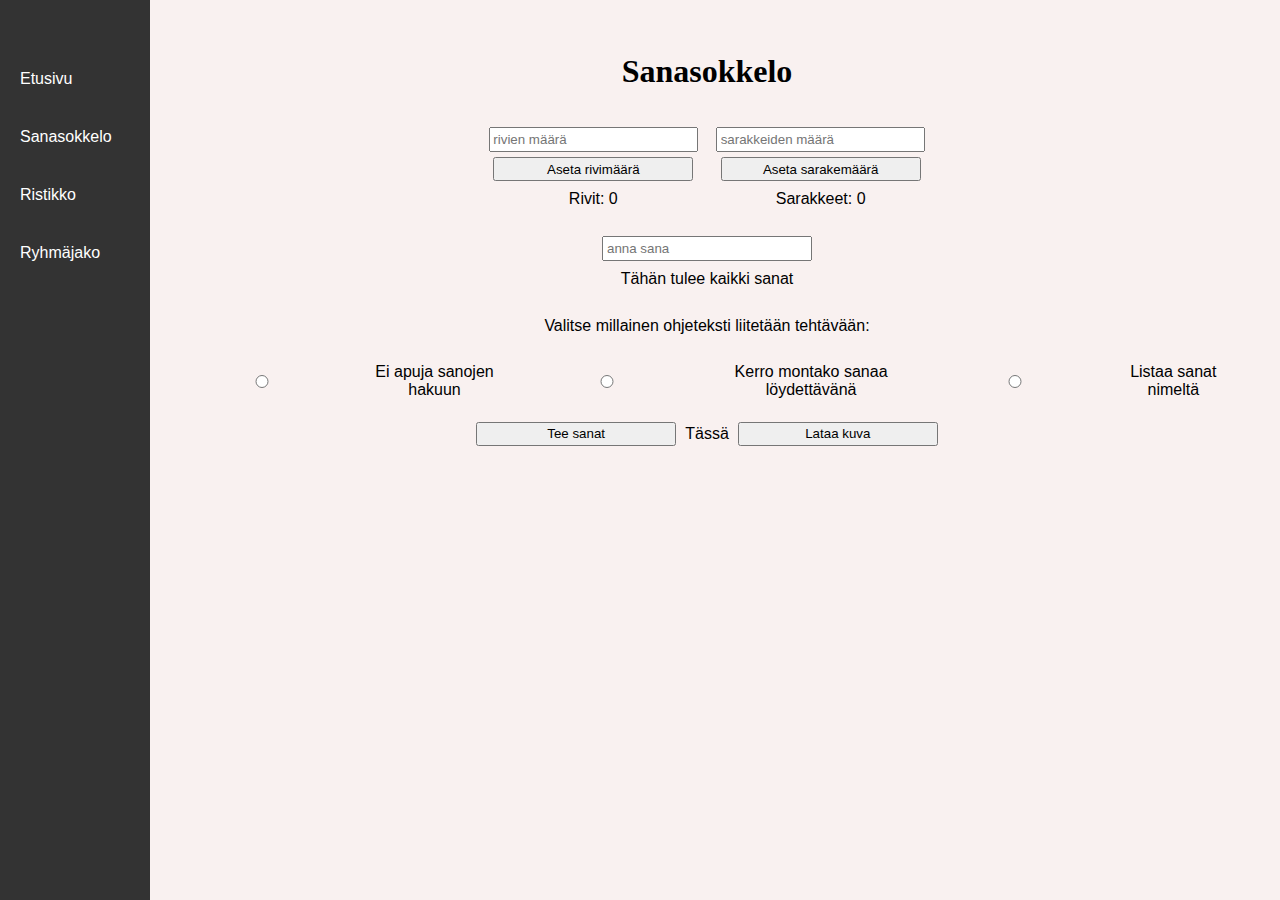
<file: Etsi_sana/index-sana.html>
<!DOCTYPE html>
<html lang="en">
<head>
    <meta charset="UTF-8">
    <meta name="viewport" content="width=device-width, initial-scale=1.0">
    <link rel = "stylesheet" href = "css/style-sana.css">
    <title>etsi sanat</title>
</head>
<body>
    <div class="valikko">
        <ul class="menu" id="menu">
          <li><a href="../index.html">Etusivu</a></li>
          <li><a href= "../Etsi_sana/index-sana.html">Sanasokkelo</a></li>
          <li><a href= "../Ristikkosovellus/index-ristikko.html">Ristikko</a></li>
          <li><a href= "../Ryhmäjako/index-ryhma.html">Ryhmäjako</a></li>
        </ul>
    </div>
    <div id ="main">
        <h1>Sanasokkelo</h1>
        <div id = "b">
            <div id = "a">
                <input id = "rivit" type = "number" placeholder ="rivien määrä">
                <button id = "aseta-rivit">Aseta rivimäärä</button>
                <output id = "rivittekstinä">Rivit: 0</output>
            </div>
            <div id = "a">
                <input id = "sarakkeet" type = "number" placeholder ="sarakkeiden määrä">
                <button id = "aseta-sarakkeet">Aseta sarakemäärä</button>
                <output id = "sarakkeettekstinä">Sarakkeet: 0</output>
            </div>
        </div>
        <div id = "a">
            <input id = "sana" type = "text" placeholder = "anna sana">
            <output id = "kaikkisanat">Tähän tulee kaikki sanat</output>
        </div>  
        <p>Valitse millainen ohjeteksti liitetään tehtävään:</p>
        <div id = "radio-input">
            <input type = "radio" id = "none" name = "avut" value = "0">
            <label for = "none">Ei apuja sanojen hakuun</label><br>
            <input type = "radio" id = "määrä" name = "avut" value = "1">
            <label for = "määrä">Kerro montako sanaa löydettävänä</label><br> 
            <input type = "radio" id = "nimet" name = "avut" value = "2">
            <label for = "nimet">Listaa sanat nimeltä</label> 
        </div>
        <div id = "b">
            <button id = "valmista">Tee sanat</button>
            <output id = "saate">Tässä</output>
            <button id="downloadBtn">Lataa kuva</button>
        </div>  
        <canvas id="myCanvas" width="0" height="0"></canvas>
    </div>
    <script type = "module" src = "./js/functions-sana.js"></script>
</body>
</html>
</file>
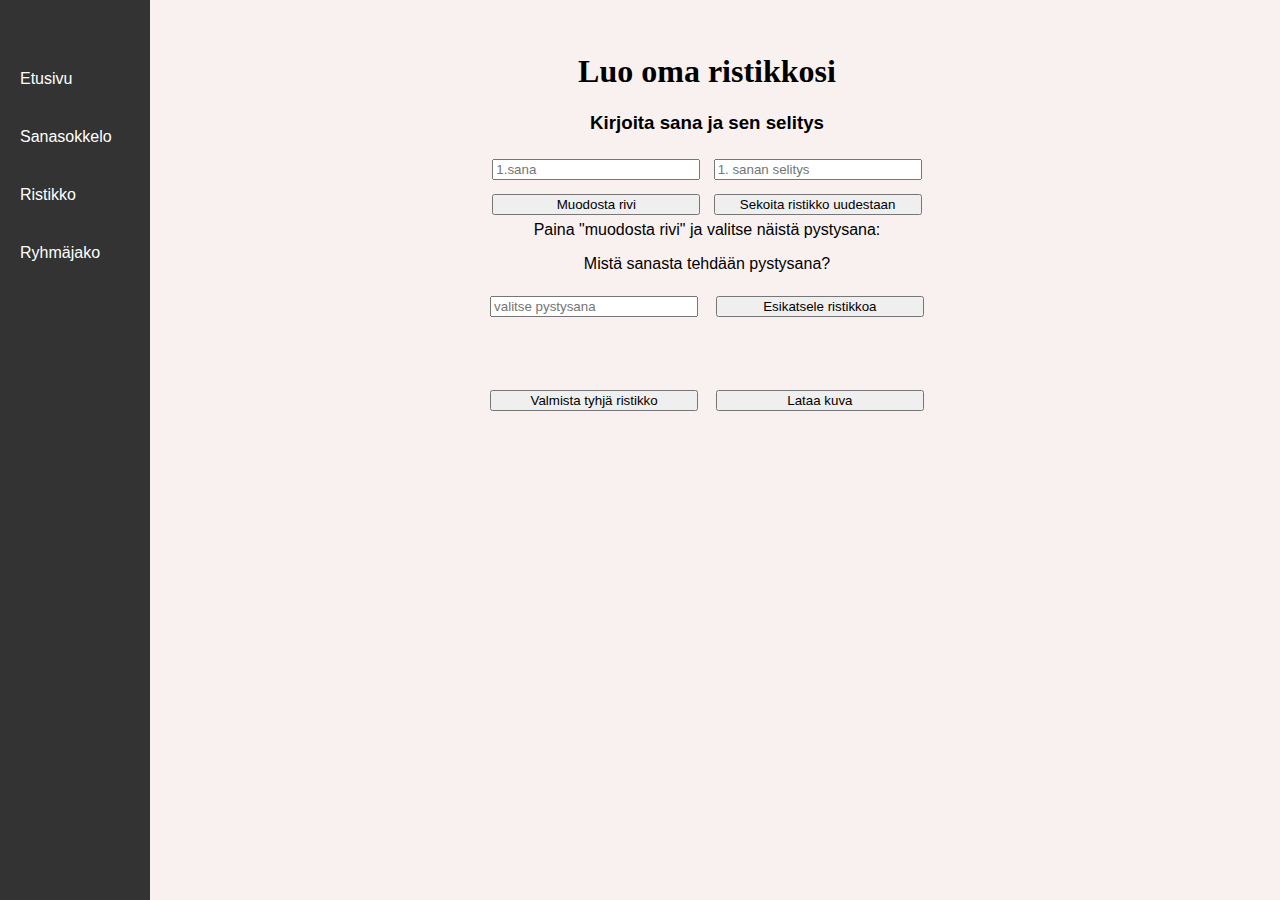
<file: Ristikkosovellus/index-ristikko.html>
<!DOCTYPE html>
<html lang="en">
<head>
    <meta charset="UTF-8">
    <meta name="viewport" content="width=device-width, initial-scale=1.0">
    <link href = "css/style-ristikko.css" rel = "stylesheet">
    <title>Ristikko</title>
</head>
<body>
    <div class="valikko">
        <ul class="menu" id="menu">
          <li><a href="../index.html">Etusivu</a></li>
          <li><a href= "../Etsi_sana/index-sana.html">Sanasokkelo</a></li>
          <li><a href= "../Ristikkosovellus/index-ristikko.html">Ristikko</a></li>
          <li><a href= "../Ryhmäjako/index-ryhma.html">Ryhmäjako</a></li>
        </ul>
    </div>
    <div id = "main">
        <div>
            <div id = "otskikko">
                <h1>Luo oma ristikkosi</h1>
            </div>
            <div >
                <h3>Kirjoita sana ja sen selitys</h3>
                <div id = "sanalaatikko">
                    <input id = "sana" type = "text" placeholder = "1.sana">
                    <input id = "sanaselitys" type = "text" placeholder = "1. sanan selitys">
                </div>
            </div>  
            <div id = "pystysanat_ehdolle">  
                <output id = "kaikkisanat"></output>
            </div>
            <div id = "pystysanojenmuodostus">
                <div>
                    <button id = "muodosta_rivi">Muodosta rivi</button>
                    <button id = "sekoita_ristikko">Sekoita ristikko uudestaan</button>
                </div>
                <output id = "pystysanat">Paina "muodosta rivi" ja valitse näistä pystysana:<br></output>
            </div>
            <div>
                <p>Mistä sanasta tehdään pystysana?</p>
            </div>
            <div id = "valitsepystysanat">
                <input id = "pystysana" placeholder = "valitse pystysana">
                <button id = "ristikko">Esikatsele ristikkoa</button>
            </div>
            <div id = "esikatselu">
                <p id = "tähän"></p>
            </div>
            <div id = "ristikonlautaus">
                <button id = "tyhjäristikko">Valmista tyhjä ristikko</button>
                <button id="downloadBtn">Lataa kuva</button>
            </div>
        </div>
        <div id = "esikatselu">
            <canvas id="myCanvas" width="0" height="0"></canvas>
        </div>
    </div>
    <script type="module" src = "./js/functions-ristikko.js"></script>
</body>
</html>
</file>
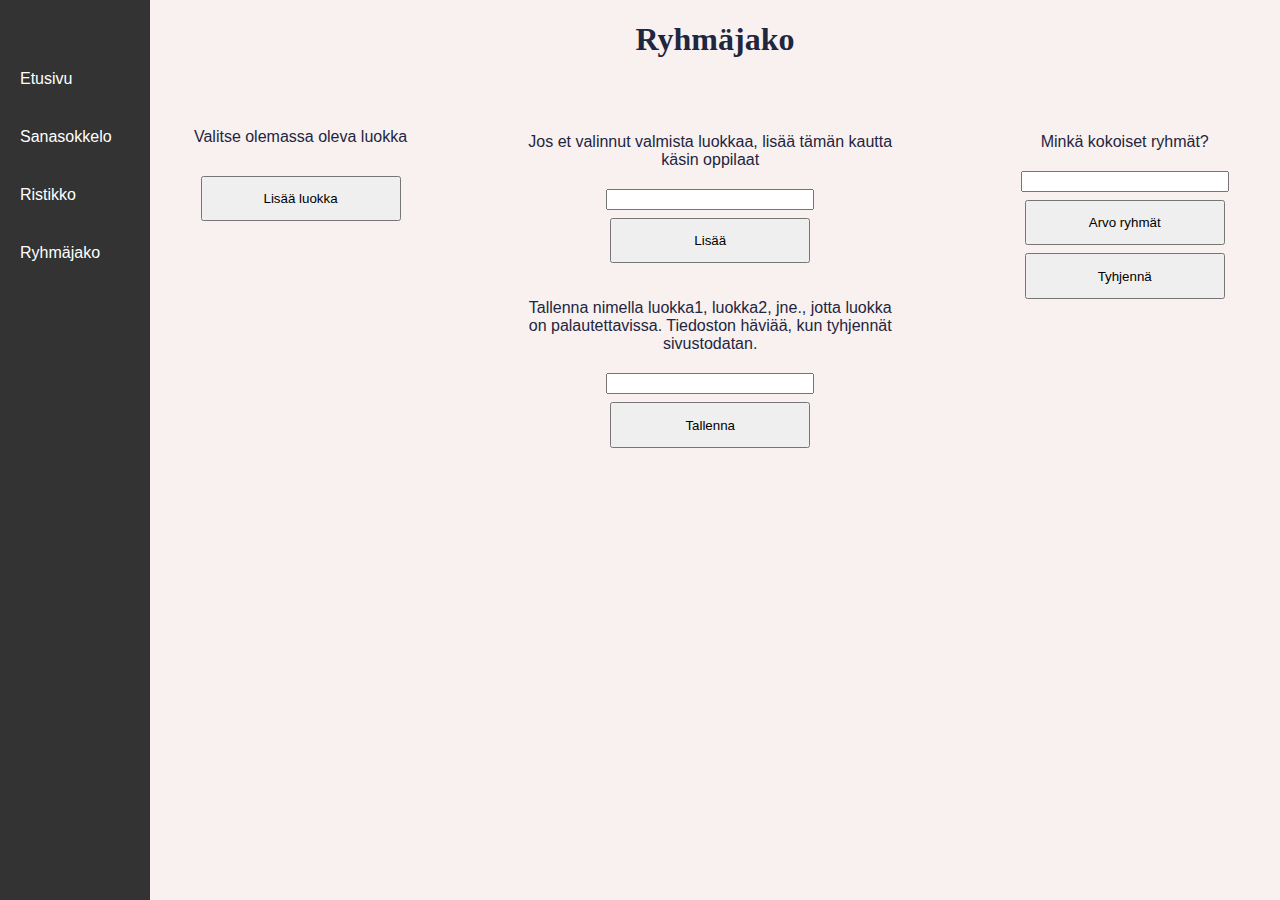
<file: Ryhmäjako/index-ryhma.html>
<!DOCTYPE html>
<html lang="en">
<head>
    <meta charset="UTF-8">
    <meta name="viewport" content="width=device-width, initial-scale=1.0">
    <link href = 'css/style-ryhma.css' rel = 'stylesheet'/>
    <title>Ryhmäjako</title>
</head>
<body>
    <div class="valikko">
        <ul class="menu" id="menu">
          <li><a href="../index.html">Etusivu</a></li>
          <li><a href= "../Etsi_sana/index-sana.html">Sanasokkelo</a></li>
          <li><a href= "../Ristikkosovellus/index-ristikko.html">Ristikko</a></li>
          <li><a href= "../Ryhmäjako/index-ryhma.html">Ryhmäjako</a></li>
        </ul>
    </div>
    <form>
        <h1>Ryhmäjako</h1>
        <div class = 'main'>
            <div class = 'yläsektio'>
                    <p>Valitse olemassa oleva luokka</p>
                    <div id = "valikko"></div>
                    <button type = "button" id = "lisaa_luokka">Lisää luokka</button>
            </div>
            <div class = 'keskiyläsektio'>
                <div class = 'lisaa_oppilas_txt'>
                    <p>Jos et valinnut valmista luokkaa, lisää tämän kautta käsin oppilaat</p>
                </div>
                <div class = 'lisaa_oppilas'>
                    <input id = 'oppilas'>
                </div>
                <div class = 'lisaa_nappi'>
                    <button type = 'button' id = 'lisaa_oppilas'>Lisää</button>
                </div>
                <div class = 'oppilaslista'>
                    <output id = 'oppilaslista'></output>
                </div>
                <div>
                    <p>Tallenna nimella luokka1, luokka2, jne., jotta luokka on palautettavissa. Tiedoston häviää, kun tyhjennät sivustodatan.</p>
                    <input type = "text" class = "luokan-nimi">
                    <button type = 'button' id = 'talleta-välimuistiin'>Tallenna</button>
                </div>
            </div>  
            <div class = 'keskisektio'>
                <div>
                    <p>Minkä kokoiset ryhmät?</p>
                </div>
                <div class = 'ryhmäkoko'>
                    <input id = 'ryhmakoko'>
                </div>
                <div class = 'arvo_nappi'>
                    <button type = 'button' id = 'arvo'>Arvo ryhmät</button>
                </div>
                    <output id = 'jaetut_ryhmat'></output>
                    <button type = 'button' id = 'tyhjennä'>Tyhjennä</button>

            </div>
        </div>
    </form>
    <script src = './functions-ryhma.js'></script>
</body>
</html>
</file>
<file: Etsi_sana/css/style-sana.css>
html {
    background-color: #F9F1F0;
}

h1{
    font-family: Georgia, 'Times New Roman', Times, serif;
}

body {
    margin: 0;
    font-family: Arial, sans-serif;
}

.valikko {
    background-color: #333;
    color: #fff;
    width: 150px;
    height: 100vh;
    position: fixed;
    top: 0;
    left: 0;
    overflow-y: auto;
}

.menu {
    list-style-type: none;
    margin: 0;
    padding: 0;
    margin-top: 50px;
}
  
.menu li {
    padding: 20px;
}
  
.menu li a {
    color: #fff;
    text-decoration: none;
    transition: transform 0.2s ease;
}

.menu li a:hover {
    font-weight: bold;
}

#main {
    display: flex;
    flex-direction: column;
    justify-content: center;
    text-align: center;
    padding: 1em;
    margin: 1em;
    margin-left: 150px;
    font-family: Verdana, Geneva, Tahoma, sans-serif;
    
}

#a {
    display: flex;
    flex-direction: column;
    align-items: center;
    justify-content: center;
    margin: 0.2em;
    padding: 0.2em;
}

#b {
    display: flex;
    flex-direction: row;
    align-items: center;
    justify-content: center;
    margin: 0.2em;
    padding: 0.2em;
}

button {
    width: 200px;
    margin: 0.2em;
    padding: 0.2em;
}

input {
    width: 200px;
    margin: 0.2em;
    padding: 0.2em;
}

output {
    margin: 0.2em;
    padding: 0.2em;
}

label {
    margin: 0.2em;
    padding: 0.2em;
}

#radio-input {
    display: flex;
    flex-direction: row;
    align-items: center;
    justify-content: center;
    margin: 0.2em;
    padding: 0.2em;  
}

@media only screen and (max-width: 600px) {
    html {
        font-size: 14px;
    }

    .valikko {
        width: 100%; 
        height: 50px; 
        overflow: hidden; 
    }

    .menu {
        display: flex; 
        justify-content: space-around;
        align-items: center;
        height: 100%;
        margin-top: 0;
    }

    .menu li {
        padding: 0 10px;
    }

    #main {
        margin-top: 50px;
        margin-left: 1em;
    }
    
    input {
        width: 40vw;
        margin: 0.2em;
    }

    button {
        width: 42vw;
        margin: 0.2em;
    }
}
</file>
<file: Ristikkosovellus/css/style-ristikko.css>
html {
    background-color: #F9F1F0;
}

body {
    margin: 0;
    font-family: Arial, sans-serif;
}

.valikko {
    background-color: #333;
    color: #fff;
    width: 150px;
    height: 100vh;
    position: fixed;
    top: 0;
    left: 0;
    overflow-y: auto;
}

.menu {
    list-style-type: none;
    margin: 0;
    padding: 0;
    margin-top: 50px;
}
  
.menu li {
    padding: 20px;
}
  
.menu li a {
    color: #fff;
    text-decoration: none;
    transition: transform 0.2s ease;
}

.menu li a:hover {
    font-weight: bold;
}

#main {
    display: flex;
    flex-direction: row;
    justify-content: center;
    text-align: center;
    padding: 1em;
    margin: 1em;
    margin-left: 150px;
    font-family: Verdana, Geneva, Tahoma, sans-serif;
    
}

h1 {
    font-family: Georgia, 'Times New Roman', Times, serif;
}

#sanalaatikko {
    display: flex;
    flex-direction: row;
    justify-content: center;
    text-align: center;

}


#pystysanojenmuodostus {
    display: flex;
    flex-direction: column;
    justify-content: center;
    text-align: center;
}

#pystysanojenmuodostus div{
    display: flex;
    flex-direction: row;
    justify-content: center;
    text-align: center;
}

button {
    width: 208px;
    margin: 0.5em;
}

input {
    width: 200px;
    margin: 0.5em
}

#esikatselu {
    display: flex;
    justify-content: center;
    align-items: center;
}

#tähän {
    font-family: Arial, Helvetica, sans-serif;
    font-size:30px;
    color: black;
    font-family: 'Courier New', Courier, monospace;
    align-items: center;
    text-align: left;
}

#myCanvas {
    padding: 0;
    margin: 0;
}


@media only screen and (max-width: 600px) {
    .valikko {
        width: 100%; 
        height: 50px; 
        overflow: hidden; 
    }

    .menu {
        display: flex; 
        justify-content: space-around;
        align-items: center;
        height: 100%;
        margin-top: 0;
    }

    .menu li {
        padding: 0 10px;
    }
    
    #main {
        display: flex;
        flex-direction: column;
        justify-content: center;
        text-align: center;
        padding: 0.2em;
        margin: 0.2em;
        margin-top: 50px;
    }
    
    input {
        width: 40vw;
        margin: 0.2em;
    }

    button {
        width: 42vw;
        margin: 0.2em;
    }


    #tähän {
        font-family: Arial, Helvetica, sans-serif;
        font-size:15px;
        color: black;
        font-family: 'Courier New', Courier, monospace;
        align-items: center;
        text-align: left;
    }
}
</file>
<file: Ryhmäjako/css/style-ryhma.css>
:root{
    --bg-color: #F3EAC0;
    --text-color: #1E2640;
    --tumma-korostus: #922C40;
    --vaalea-korostus: #DC9750;
}

h1{
    font-family: Georgia, 'Times New Roman', Times, serif;
}

html{
    background-color: #F9F1F0;
    font-family: 'Segoe UI', Tahoma, Geneva, Verdana, sans-serif;
    color: var(--text-color);
}

body {
    margin: 0;
    font-family: Arial, sans-serif;
}

.valikko {
    background-color: #333;
    color: #fff;
    width: 150px;
    height: 100vh;
    position: fixed;
    top: 0;
    left: 0;
    overflow-y: auto;
}

.menu {
    list-style-type: none;
    margin: 0;
    padding: 0;
    margin-top: 50px;
}
  
.menu li {
    padding: 20px;
}
  
.menu li a {
    color: #fff;
    text-decoration: none;
    transition: transform 0.2s ease;
}

.menu li a:hover {
    font-weight: bold;
}

form {
    margin-left: 150px;
    display: flex;
    flex-direction: column;
    align-items: center;
    height: 90vh;

}

.main{
    display: flex;
    flex-direction: row;
    justify-content: center;
    align-items: flex-start;
}

.yläsektio{
    padding: 1em;
    display: flex;
    flex-direction: column;
    justify-content: center;
    align-items: center;
    border-radius: 15px;
    text-align: center;
    min-height: 33%;
    min-width: 33%;
}

.yläsektio div {
    display: flex;
    flex-direction: column;
    justify-content: center;
    align-items: center;
    margin: 0.3em;
}

#valikko {
    display: flex;
    flex-direction: column;
    justify-content: center;
    align-items: center;
}

#valikko >* {
    display: flex;
    flex-direction: column;
    justify-content: flex-start;
    align-items: flex-start;
}

.keskiyläsektio{
    padding: 1em;
    display: flex;
    flex-direction: column;
    justify-content: center;
    align-items: center;
    border-radius: 15px;
    text-align: center;
    min-height: 33%;
    min-width: 33%;
    margin: 0.3em;
}

.keskiyläsektio div {
    display: flex;
    flex-direction: column;
    justify-content: center;
    align-items: center;
}

.keskisektio{
    padding: 1em;
    display: flex;
    flex-direction: column;
    justify-content: center;
    align-items: center;
    border-radius: 15px;
    min-height: 33%;
    min-width: 33%;
    margin: 0.3em;
}

.alasektio{
    padding: 1em;
    display: flex;
    flex-direction: column;
    justify-content: center;
    align-items: center;
    border-radius: 15px;
    min-height: 33%;
    min-width: 33%;
    margin: 0.3em;
}

.jaetut_ryhmät{
    display: flex;
    justify-content: center;
    align-items: center;
    text-align: center;
}


input{
    width: 200px;
    margin:0.3em
}

button {
    padding: 1em;
    width: 200px;
    margin:0.3em
}

p {
    margin-top: 2em;
}

.oppilaslista {
    background-color: white;
}

@media only screen and (max-width: 600px) {
    .valikko {
        width: 100%; 
        height: 50px; 
        overflow: hidden; 
    }

    .menu {
        display: flex; 
        justify-content: space-around;
        align-items: center;
        height: 100%;
        margin-top: 0;
    }

    .menu li {
        padding: 0 10px;
    }

    form {
        margin-top:50px;
        margin-left: 0;
    }

    .main {
        flex-direction: column;
        align-items: center;
    }
}
</file>
